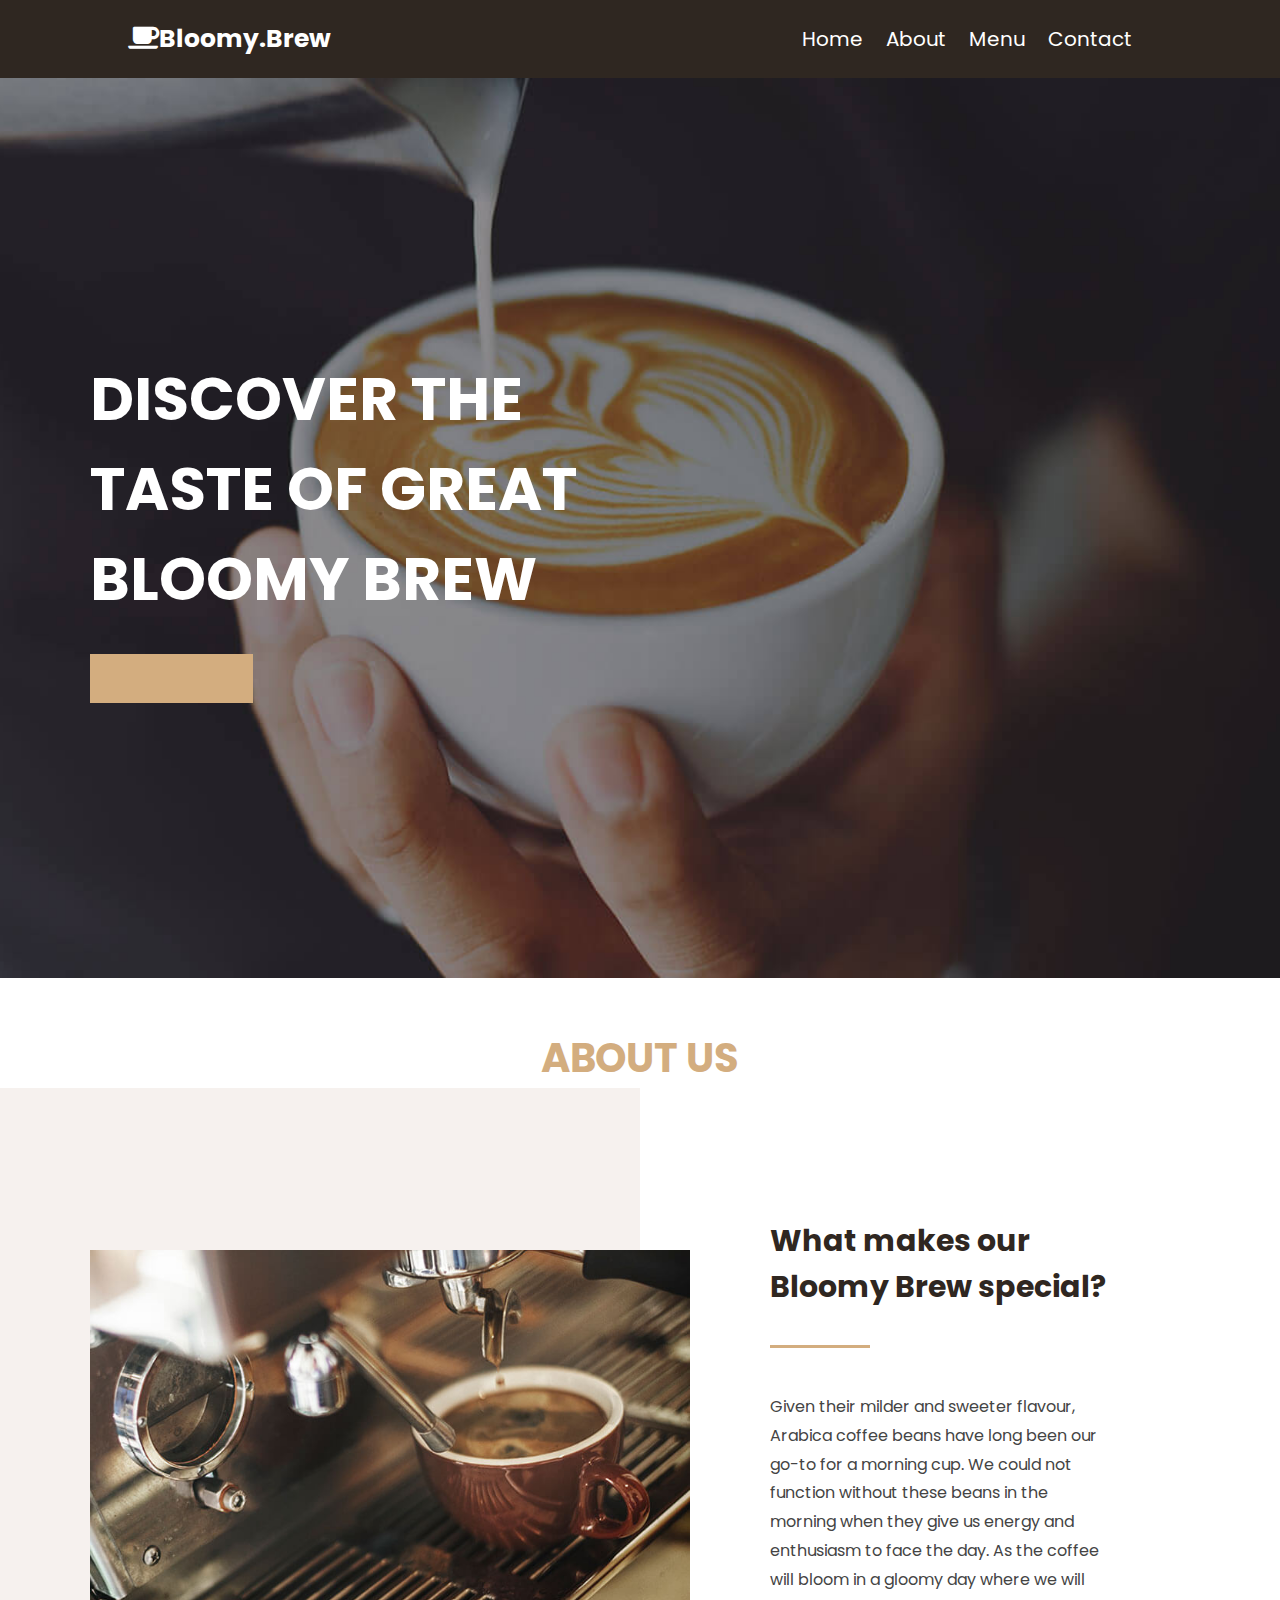
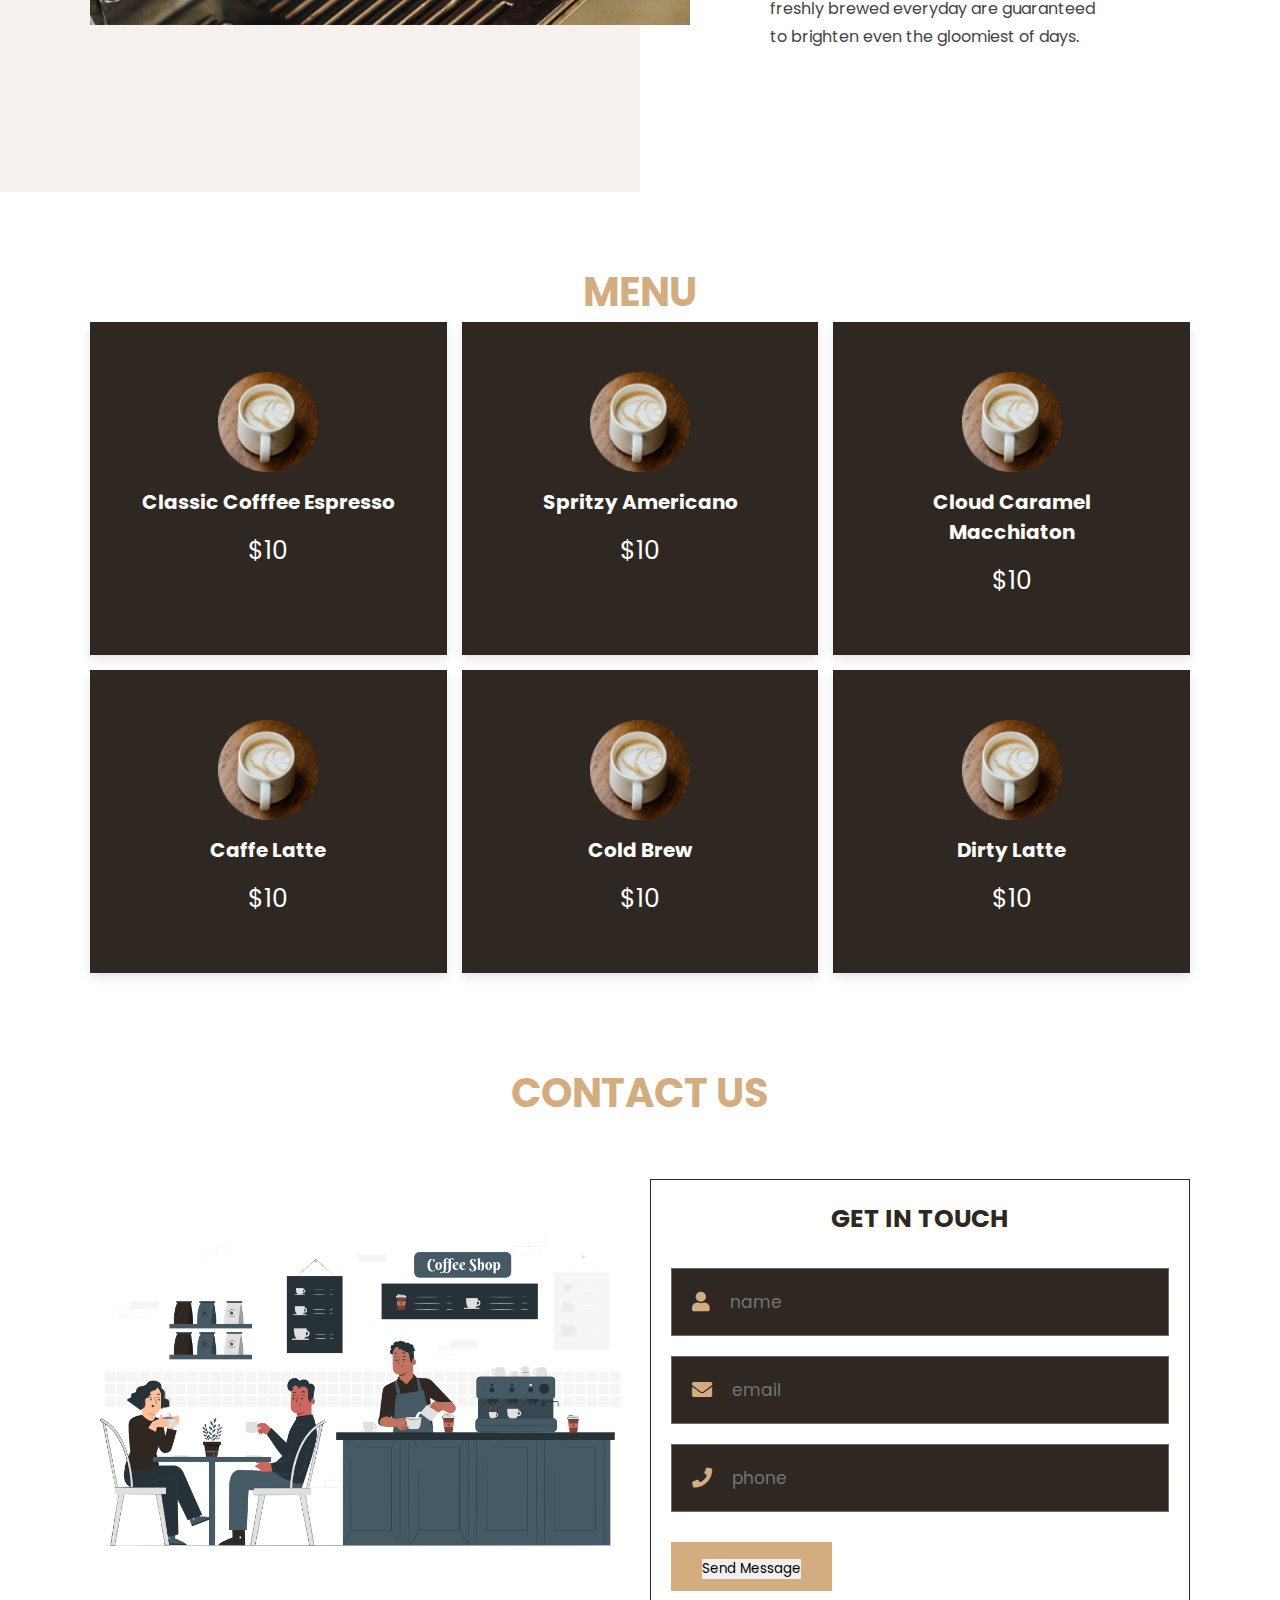
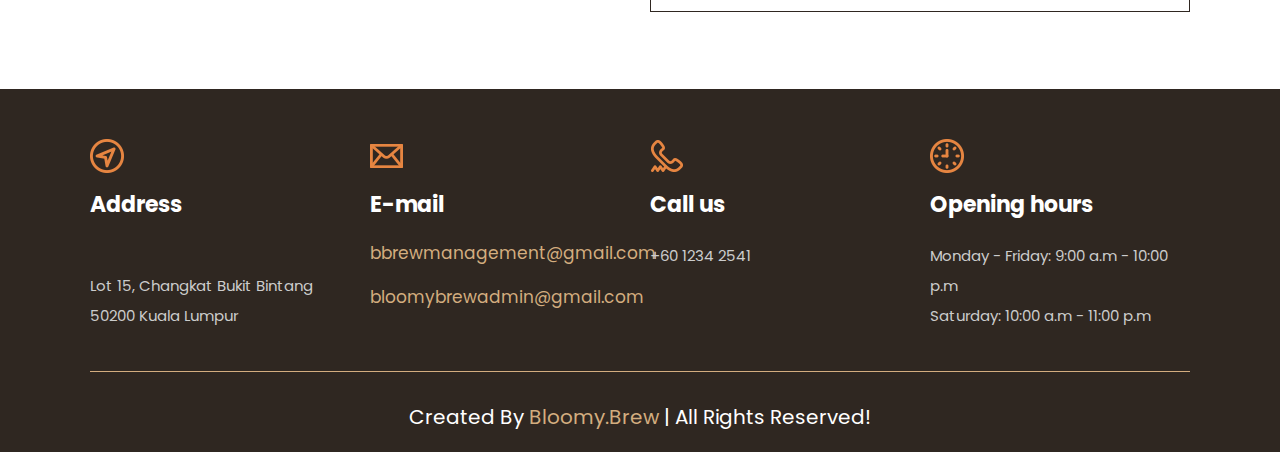
<file: index.html>
<!DOCTYPE html>
<html lang="en">
<head>
    <meta charset="UTF-8">
    <meta http-equiv="X-UA-Compatible" content="IE=edge">
    <meta name="viewport" content="width=device-width, initial-scale=1.0">
    <title>BLOOMY BR3W</title>
    <!-- font awesome cdn link  -->
    <link rel="stylesheet" href="https://cdnjs.cloudflare.com/ajax/libs/font-awesome/5.15.4/css/all.min.css">
    
    <!-- Custom CSS Link -->
    <link rel="stylesheet" href="css/style.css">

</head>
<body>
    
    <header class="header">
        <a href="#" class="logo"> <i class="fas fa-coffee"></i>Bloomy.Brew</a>

        <nav class="navbar">
            <div id="close-navbar" class="fas fa-times"></div>
            <a href="#">home</a>
            <a href="#about">about</a>
            <a href="#menu">menu</a>
            <a href="#contact">contact</a>
        </nav>

        <div class="icons">
            <div id="menu-btn" class="fas fa-bars"></div>
        </div>

    </header>
        <!--  header -->

        <!-- Home -->

    <section class="home" id="home">

        <div class="content">
            <h3>Discover the <br> taste of great <br> bloomy brew</h3>
            <a href="mapping.html" class="btn">LOCATE US!</a>
        </div>

    </section>

        <!-- home -->

        <!-- About us -->

    <h1 class="heading">About Us</h1>
    
    <section class="about" id="about">

        <div class="row">

            <div class="image">
                <img src="image/about.jpg" alt="about">
            </div>

            <div class="content">
                <h3>What makes our Bloomy Brew special?</h3>
                <div class="line"></div>
                <p>Given their milder and sweeter flavour, Arabica coffee beans have long been our go-to for a morning cup. We could not function without these beans in the morning when they give us energy and enthusiasm to face the day. As the coffee will bloom in a gloomy day where we will freshly brewed everyday are guaranteed to brighten even the gloomiest of days.</p>
            </div>

        </div>

    </section>

<!-- end -->

    <!-- Menu -->

    <section class="menu" id="menu">

        <h1 class="heading">menu</h1>

        <div class="box-container">

            <div class="box">
                <img src="image/menu-1.png" alt="">
                <h3>Classic Cofffee Espresso</h3>
                <div class="price">$10</div>
            </div>

            <div class="box">
                <img src="image/menu-1.png" alt="">
                <h3>Spritzy Americano</h3>
                <div class="price">$10</div>
            </div>

            <div class="box">
                <img src="image/menu-1.png" alt="">
                <h3>Cloud Caramel Macchiaton</h3>
                <div class="price">$10</div>
            </div>

            <div class="box">
                <img src="image/menu-1.png" alt="">
                <h3>Caffe Latte</h3>
                <div class="price">$10</div>
            </div>

            <div class="box">
                <img src="image/menu-1.png" alt="">
                <h3>Cold Brew</h3>
                <div class="price">$10</div>
            </div>

            <div class="box">
                <img src="image/menu-1.png" alt="">
                <h3>Dirty Latte</h3>
                <div class="price">$10</div>
            </div>

        </div>

    </section>
<!-- end -->

<!-- Contact US -->

    <section class="contact" id="contact">

        <h1 class="heading">Contact Us</h1>

        <div class="row">

            <div class="image">
                <img src="image/contact.png" alt="">
            </div>

            <form action="">
                <h3>Get in touch</h3>

                <div class="inputBox">
                    <span class="fas fa-user"></span>
                    <input type="text" placeholder="name">
                </div>

                <div class="inputBox">
                    <span class="fas fa-envelope"></span>
                    <input type="email" placeholder="email">
                </div>

                <div class="inputBox">
                    <span class="fas fa-phone"></span>
                    <input type="number" placeholder="phone">
                </div>
                <div class="btn">
                    <button onclick="confirm('Are you sure to submit your details ?');">Send Message</button>


            </form>

        </div>

    </section>

    <!-- End -->

    <!-- Footer -->

    <section class="footer">

        <div class="box-container">

            <div class="box">
                <img src="image/footer-1.png" alt="">
                <h3>Address</h3>
                <p><br>Lot 15, Changkat Bukit Bintang<br>
                50200 Kuala Lumpur </p>
    
            </div>
    
            <div class="box">
                <img src="image/footer-2.png" alt="">
                <h3>E-mail</h3>
                <a href="#" class="link">bbrewmanagement@gmail.com</a>
                <a href="#" class="link">bloomybrewadmin@gmail.com</a>
            </div>
    
            <div class="box">
                <img src="image/footer-3.png" alt="">
                <h3>Call us</h3>
                <p>+60 1234 2541</p>
            </div>
    
            <div class="box">
                <img src="image/footer-4.png" alt="">
                <h3>Opening hours</h3>
                <p>Monday - Friday: 9:00 a.m - 10:00 p.m
                   <br> Saturday: 10:00 a.m - 11:00 p.m</p>
            </div>

        </div>

        <div class="credit">created by <span>Bloomy.Brew</span> | all rights reserved! </div>

    </section>









    <!-- Custom JS Link -->
    <script src="js/script.js"></script>
</body>
</html>
</file>
<file: css/style.css>
@import url('http://fonts.googleapis.com/css?family=Poppins:300,400,400i,500,600,700&amp;display=swap');

:root{
    --main-color:#2f2721;
    --primary-color:#d3ad7f;
    --black:#13131a;
    --border: .1rem solid rgba(255,255,255,.3);
}

*{
    font-family: 'Poppins', sans-serif;
    margin: 0;
    padding: 0;
    box-sizing: border-box;
    outline: none;
    border: none;
    text-decoration: none;
    transition: .2s linear;
}

html{
    font-size: 62.5%;
    overflow-x: hidden;
    scroll-behavior: smooth;
}

html::-webkit-scrollbar{
    width: .8rem;
}

html::-webkit-scrollbar-track{
    background: transparent;
}

html::-webkit-scrollbar-thumb{
    background: var(--primary-color);
}

section{
    padding: 2rem 7%;
}

.heading{
    text-align: center;
    color: var(--primary-color);
    text-transform: uppercase;
    font-size: 4rem;
    margin-top: 5rem;
}

.btn{
    display: inline-block;
    margin-top: 1rem;
    padding: 1rem 3rem;
    font-size: 1.8rem;
    border: 0.1rem solid var(--primary-color);
    background: var(--primary-color);
    color: #d3ad7f;
    cursor: pointer;
    text-transform: capitalize;
}

.btn:hover{
    background: #fff6eb;
    color: var(--primary-color);
}

/* header */

.header{
    position: sticky;
    top: 0;
    left: 0;
    right: 0;
    background: var(--main-color);
    padding: 2rem 10%;
    display: flex;
    align-items: center;
    z-index: 1000;
}

.header .logo{
    margin-right: auto;
    font-size: 2.5rem;
    text-transform: capitalize;
    color: #fff;
    font-weight: bolder;
}

.header .logo i{
    color: #fff;
}

.header .navbar{
    position: relative;
}

.header .navbar #close-navbar{
    position: absolute;
    top: 1.5rem;
    right: 2rem;
    font-size: 4rem;
    cursor: pointer;
    color: #444;
    display: none;
}

.header .navbar a{
    margin-right: 2rem;
    font-size: 2rem;
    text-transform: capitalize;
    color: #fff;
}

.header .navbar a:hover{
    color: var(--primary-color);
}

.header .icons div{
    margin-left: 1.5rem;
    cursor: pointer;
    color: #fff;
    font-size: 2.5rem;
}

.header .icons div:hover{
    color: var(--primary-color);
}

.header #menu-btn{
    display: none;
}

/* end */

/* home */

.home{
    min-height: 100vh;
    display: flex;
    align-items: center;
    background: url(../image/background.jpg);
    background-size: cover;
    background-position: center;
}

.home .content{
    max-width: 60rem;
}

.home .content h3{
    font-size: 6rem;
    text-transform: uppercase;
    color: #fff;
    margin-bottom: 20px;
}

/* end */

/* about us */

.about{
    padding-top:50px;
    padding-bottom: 50px;
    background-image: url(../image/about-bg.png);
    background-repeat: repeat-y;
    background-position: center top;
}

.about .row{
    display: flex;
    align-items: center;
    flex-wrap: wrap;
}

.about .row .image{
    flex: 1 1 55rem;
}

.about .row .image img{
    width: 100%;
}

.about .row .content{
    flex: 1 1 45rem;
    padding: 8rem;
}

.about .row .content h3{
    font-size: 3rem;
    color: var(--main-color);
}

.about .row .content p{
    font-size: 1.6rem;
    color: #444;
    padding: 1rem 0;
    line-height: 1.8;
}

.line{
    margin-top: 35px;
    margin-bottom:35px;
    width: 100px;
    height: 3px;
    background: var(--primary-color);
}

/* end */

/* menu */

.menu .box-container{
    display: grid;
    grid-template-columns: repeat(auto-fit, minmax(30rem, 1fr));
    gap: 1.5rem;
}

.menu .box-container .box{
    padding: 5rem;
    text-align: center;
    background-color: var(--main-color);
    box-shadow: 0 0.5rem 1rem rgba(0, 0, 0, 0.1);
}

.menu .box-container .box img{
    height: 10rem;
}

.menu .box-container .box h3{
    color: #fff;
    font-size: 2rem;
    padding: 1rem 0;
}

.menu .box-container .box .price{
    color: #fff;
    font-size: 2.5rem;
    padding: .5rem 0;
}

.menu .box-container .box:hover{
    background-color: var(--primary-color);
}

.menu .box-container .box:hover > *{
    color: var(--black);
}

/* end */

/* contact */

.contact .row{
    display: -webkit-box;
    display: -ms-flexbox;
    display: flex;
    -webkit-box-align: center;
        -ms-flex-align: center;
            align-items: center;
    -ms-flex-wrap: wrap;
        flex-wrap: wrap;
    gap: 2rem;            
}

.contact .row .image{
    -webkit-box-flex: 1;
        -ms-flex: 1 1 40rem;
            flex: 1 1 40rem;
}

.contact .row .image img{
    width: 100%;
}

.contact .row form{
    -webkit-box-flex: 1;
        -ms-flex: 1 1 40rem;
            flex: 1 1 40rem;
    border: 0.1rem solid var(--main-color);
    padding: 2rem;        
}

.contact .row form h3{
    font-size: 2.5rem;
    text-align: center;
    color: var(--main-color);
    padding-bottom: 1rem;
    text-transform: uppercase;
}

.contact .row form .inputBox{
    display: flex;
    align-items: center;
    margin-top: 2rem;
    margin-bottom: 2rem;
    background: var(--main-color);
    border: var(--border);
}

.contact .row form .inputBox span{
    color: var(--primary-color);
    font-size: 2rem;
    padding-left: 2rem;
}

.contact .row form .inputBox input{
    width: 100%;
    padding: 2rem;
    font-size: 1.7rem;
    color: #fff;
    text-transform: none;
    background: none;
}

/* end */

/* Footer */

.footer{
    background: var(--main-color);
}

.footer .box-container{
    display: grid;
    grid-template-columns: repeat(auto-fit, minmax(25rem, 1fr));
    gap: 2rem;
    margin-top: 30px;
} 

.footer .box-container .box h3{
    font-size: 2.2rem;
    color: #fff;
    padding: 1rem 0;
}

.footer .box-container .box p{
    font-size: 1.5rem;
    line-height: 2;
    color: #ccc;
    padding: 1rem 0;
}

.footer .box-container .box .link{
    font-size: 1.7rem;
    line-height: 2;
    color: var(--primary-color);
    padding: .5rem 0;
    display: block;
}

.footer .box-container .box .link:hover{
    color: #ffaa42;
    text-decoration: underline;
}

.footer .credit{
    color: #fff;
    text-align: center;
    margin-top: 3rem;
    padding-top: 3rem;
    font-size: 2rem;
    text-transform: capitalize;
    border-top: 0.1rem solid var(--primary-color);
}

.footer .credit span{
    color: var(--primary-color);
}


/* media queries */

@media (max-width:991px){

    html{
        font-size: 55%;
    }

    .header{
        padding:2rem 5%;
    }

    section{
        padding:2rem;
    }

}

@media (max-width:768px){

    .header #menu-btn{
        display: inline-block;
    }

    .header .navbar{
        position: fixed;
        top: 0; right: -105%;
        width: 30rem;
        background: #fff;
        height: 100%;
        display: -webkit-box;
        display: -ms-flexbox;
        display: flex;
        -webkit-box-orient: vertical;
        -webkit-box-direction: normal;
                -ms-flex-flow: column;
                     flex-flow: column;
        -webkit-box-pack: center;
                -ms-flex-pack: center;
                   justify-content: center;
        z-index: 1200;                         
    }

    .header .navbar #close-navbar{
        display: block;
    }

    .header .navbar.active{
        box-shadow: 0 0 0 100vw rgba(0, 0, 0, 0.8);
        right: 0;
    }

    .header .navbar a{
        color: var(--black);
        display: block;
        margin: 1rem 0;
        text-align: center;
        font-size: 3rem;
    }

    .home{
        background-position: left;
        justify-content: center;
        text-align: center;
    }

    .home .content h3{
        font-size: 4rem;
    }
}

@media (max-width:450px){

    html{
        font-size: 50%;
    }

}
</file>
